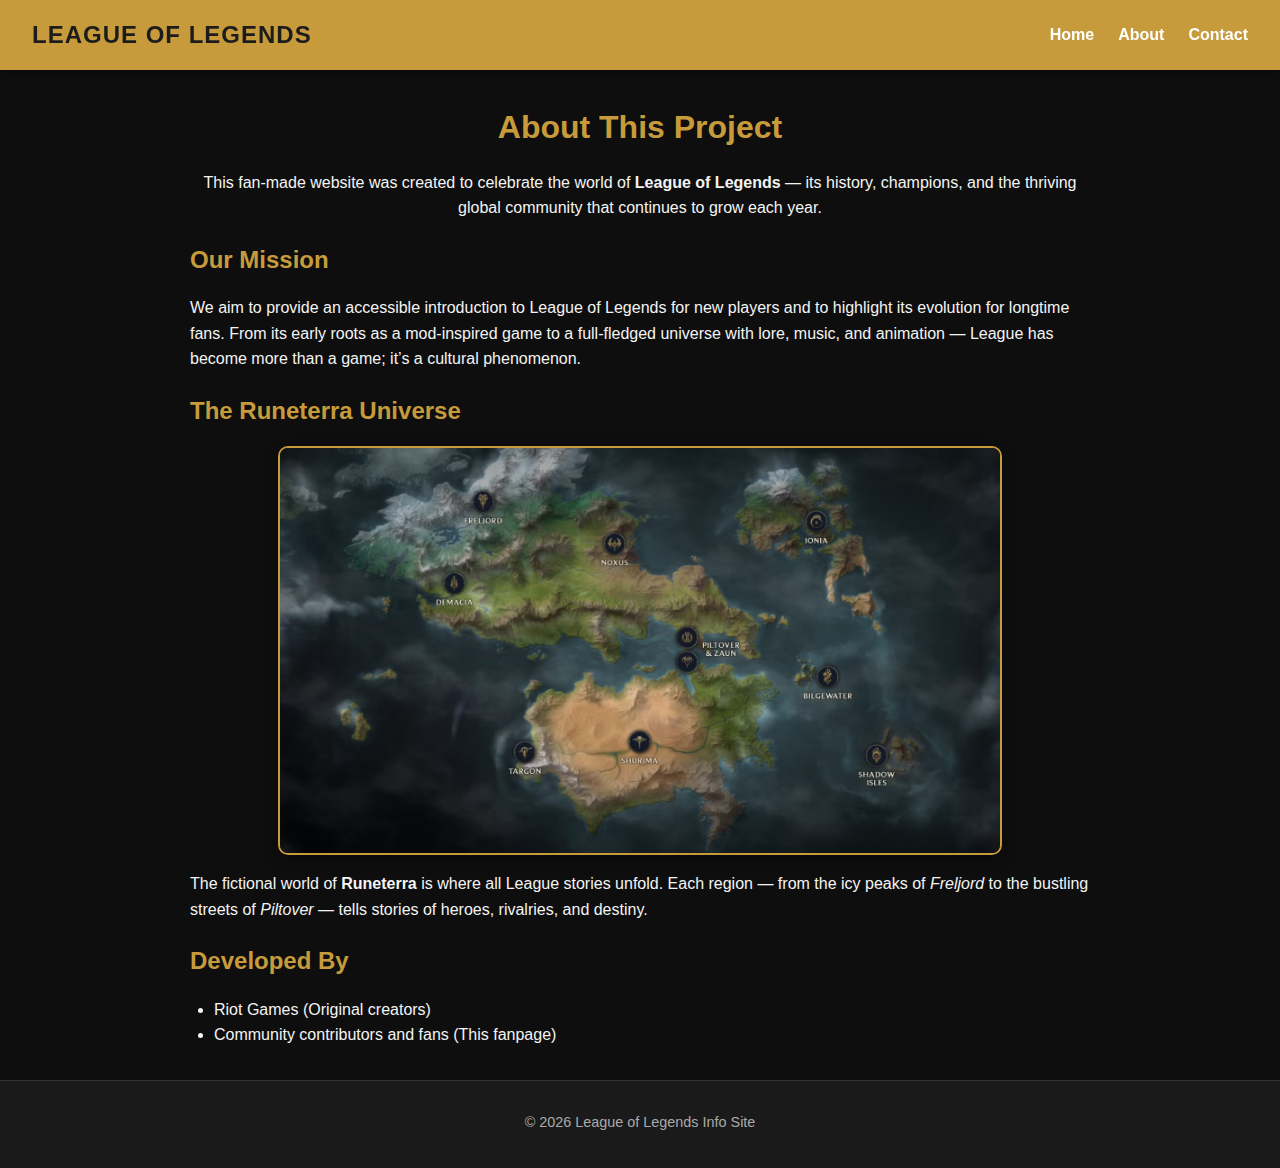
<file: html2.html>
<!DOCTYPE html>
<html lang="en">
<head>
  <meta charset="UTF-8" />
  <meta name="viewport" content="width=device-width, initial-scale=1.0" />
  <title>About | League of Legends</title>
  <link rel="stylesheet" href="css/main.css" />
</head>

<body>
  <header>
    <nav class="navbar">
        <div class="logo">League of Legends</div>
        <button class="menu-toggle">☰</button>
        <ul class="nav-links">
          <li><a href="index.html">Home</a></li>
          <li><a href="html2.html">About</a></li>
          <li><a href="html3.html">Contact</a></li>
        </ul>
      </nav>
  </header>

  <main class="container">
    <section class="intro">
      <h1>About This Project</h1>
      <p>This fan-made website was created to celebrate the world of <strong>League of Legends</strong> — its history, champions, and the thriving global community that continues to grow each year.</p>
    </section>

    <section>
      <h2>Our Mission</h2>
      <p>We aim to provide an accessible introduction to League of Legends for new players and to highlight its evolution for longtime fans. From its early roots as a mod-inspired game to a full-fledged universe with lore, music, and animation — League has become more than a game; it’s a cultural phenomenon.</p>
    </section>

    <section>
      <h2>The Runeterra Universe</h2>
      <img src="img/RunterraMap.avif" alt="Runeterra world map" class="content-image" />
      <p>The fictional world of <strong>Runeterra</strong> is where all League stories unfold. Each region — from the icy peaks of <em>Freljord</em> to the bustling streets of <em>Piltover</em> — tells stories of heroes, rivalries, and destiny.</p>
    </section>

    <section>
      <h2>Developed By</h2>
      <ul>
        <li>Riot Games (Original creators)</li>
        <li>Community contributors and fans (This fanpage)</li>
      </ul>
    </section>
  </main>

  <footer>
    <p>© <span id="year"></span> League of Legends Info Site</p>
  </footer>
</body>
</html>

<script src="js/main.js"></script>
</file>
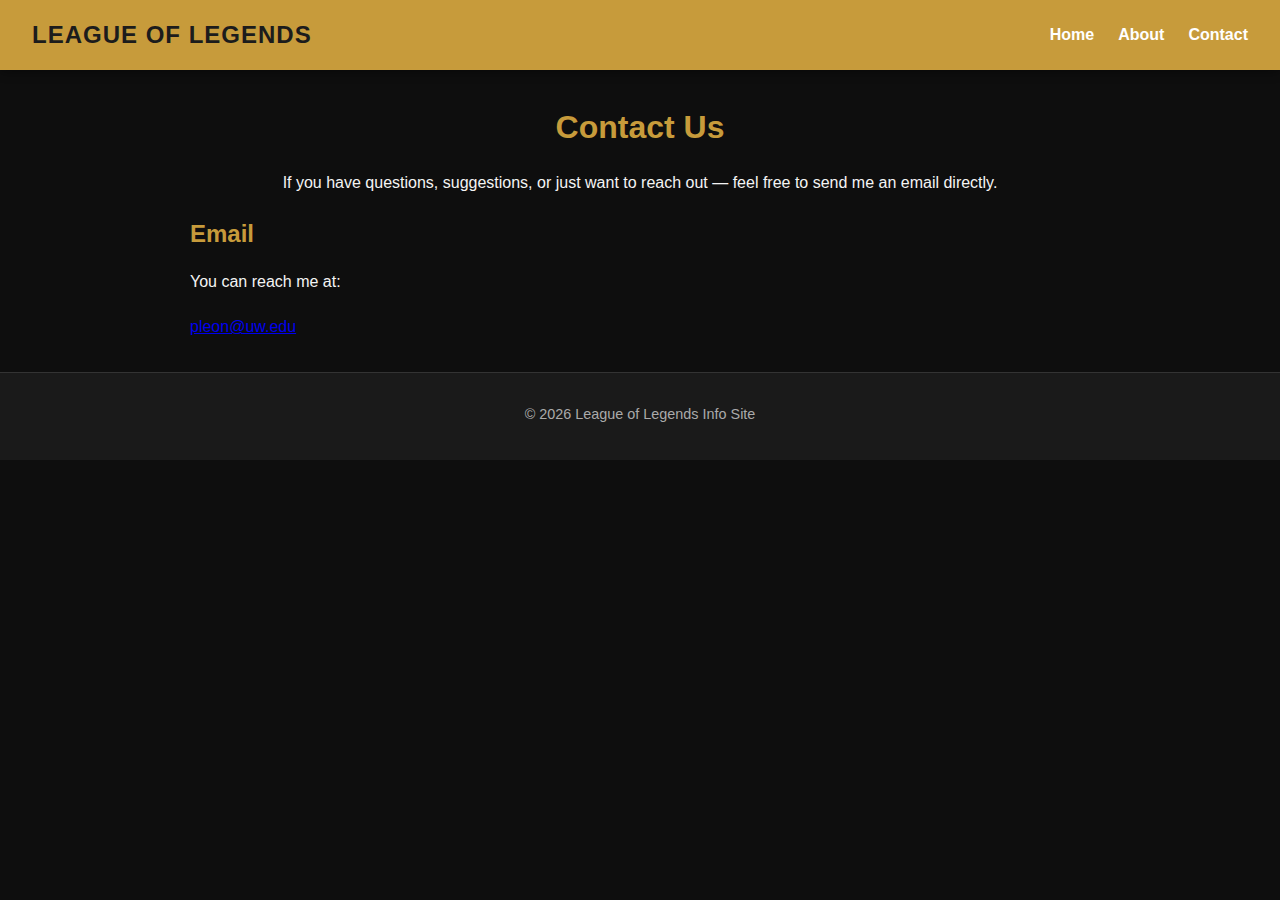
<file: html3.html>
<!DOCTYPE html>
<html lang="en">
<head>
  <meta charset="UTF-8" />
  <meta name="viewport" content="width=device-width, initial-scale=1.0" />
  <title>Contact | League of Legends</title>
  <link rel="stylesheet" href="css/main.css" />
</head>

<body>
  <header>
    <nav class="navbar">
        <div class="logo">League of Legends</div>
        <button class="menu-toggle">☰</button>
        <ul class="nav-links">
          <li><a href="index.html">Home</a></li>
          <li><a href="html2.html">About</a></li>
          <li><a href="html3.html">Contact</a></li>
        </ul>
      </nav>
  </header>

  <main class="container">
    <section class="intro">
      <h1>Contact Us</h1>
      <p>If you have questions, suggestions, or just want to reach out — feel free to send me an email directly.</p>
    </section>

    <section class="contact-info">
      <h2>Email</h2>
      <p>You can reach me at:</p>
      <p><a href="mailto:pleon@uw.edu" class="email-link">pleon@uw.edu</a></p>
    </section>
  </main>

  <footer>
    <p>© <span id="year"></span> League of Legends Info Site</p>
  </footer>
</body>
</html>

<script src="js/main.js"></script>
</file>
<file: css/main.css>
body {
    color: #f4f4f4;
    background: #0e0e0e;
    margin: 0;
    font-family: 'Segoe UI', Tahoma, Geneva, Verdana, sans-serif;
    line-height: 1.6;
  }
  
  h1, h2, h3 {
    color: #C79B3B;
    margin-bottom: 0.5em;
  }
  
  p {
    margin-bottom: 1.2em;
  }
  
  img {
    max-width: 100%;
    border-radius: 10px;
    display: block;
    margin: 1rem auto;
  }
  
  nav {
    background-color: #C79B3B;
    display: flex;
    justify-content: space-between;
    align-items: center;
    padding: 1rem 2rem;
    position: sticky;
    top: 0;
    z-index: 1000;
    box-shadow: 0 2px 10px rgba(0, 0, 0, 0.4);
  }
  
  .logo {
    font-size: 1.5rem;
    font-weight: bold;
    color: #1c1c1c;
    text-transform: uppercase;
    letter-spacing: 1px;
  }
  
  nav ul {
    list-style: none;
    display: flex;
    gap: 1.5rem;
    margin: 0;
    padding: 0;
  }
  
  nav a {
    color: white;
    text-decoration: none;
    font-weight: 600;
    transition: all 0.3s ease;
    position: relative;
  }
  
  nav a:hover,
  nav a.active {
    color: #1c1c1c;
  }
  
  nav a::after {
    content: "";
    position: absolute;
    width: 0;
    height: 2px;
    bottom: -3px;
    left: 0;
    background-color: #1c1c1c;
    transition: width 0.3s;
  }
  
  nav a:hover::after,
  nav a.active::after {
    width: 100%;
  }
  
  .container {
    max-width: 900px;
    margin: 2rem auto;
    padding: 0 1rem;
  }
  
  .intro {
    text-align: center;
  }
  
  .main-icon {
    width: 120px;
    height: 120px;
  }
  
  .content-image {
    width: 80%;
    border: 2px solid #C79B3B;
    box-shadow: 0 4px 15px rgba(0, 0, 0, 0.4);
  }
  
  ul, ol {
    padding-left: 1.5rem;
  }
  
  .resource-list li a {
    color: #C79B3B;
  }
  
  .resource-list li a:hover {
    color: #e0bf70;
  }
  
  footer {
    background: #1a1a1a;
    color: #999;
    text-align: center;
    padding: 1rem;
    border-top: 1px solid #333;
  }
  
  @media (max-width: 700px) {
    nav {
      flex-direction: column;
      align-items: flex-start;
    }
  
    nav ul {
      flex-direction: column;
      width: 100%;
      gap: 1rem;
      margin-top: 1rem;
    }
  
    .container {
      padding: 0 1.5rem;
    }
  
    .content-image {
      width: 100%;
    }
  }

.menu-toggle {
  display: none;
  background: none;
  border: none;
  font-size: 1.5rem;
  cursor: pointer;
  color: white;
}

@media (max-width: 768px) {
  .menu-toggle {
    display: block;
  }
  .nav-links {
    display: none;
    flex-direction: column;
    background-color: #C79B3B;
    width: 100%;
  }
  .nav-links.show {
    display: flex;
  }
}

footer {
  text-align: center;
  color: #aaa;
  font-size: 0.9rem;
  padding: 1rem 0;
}
</file>
